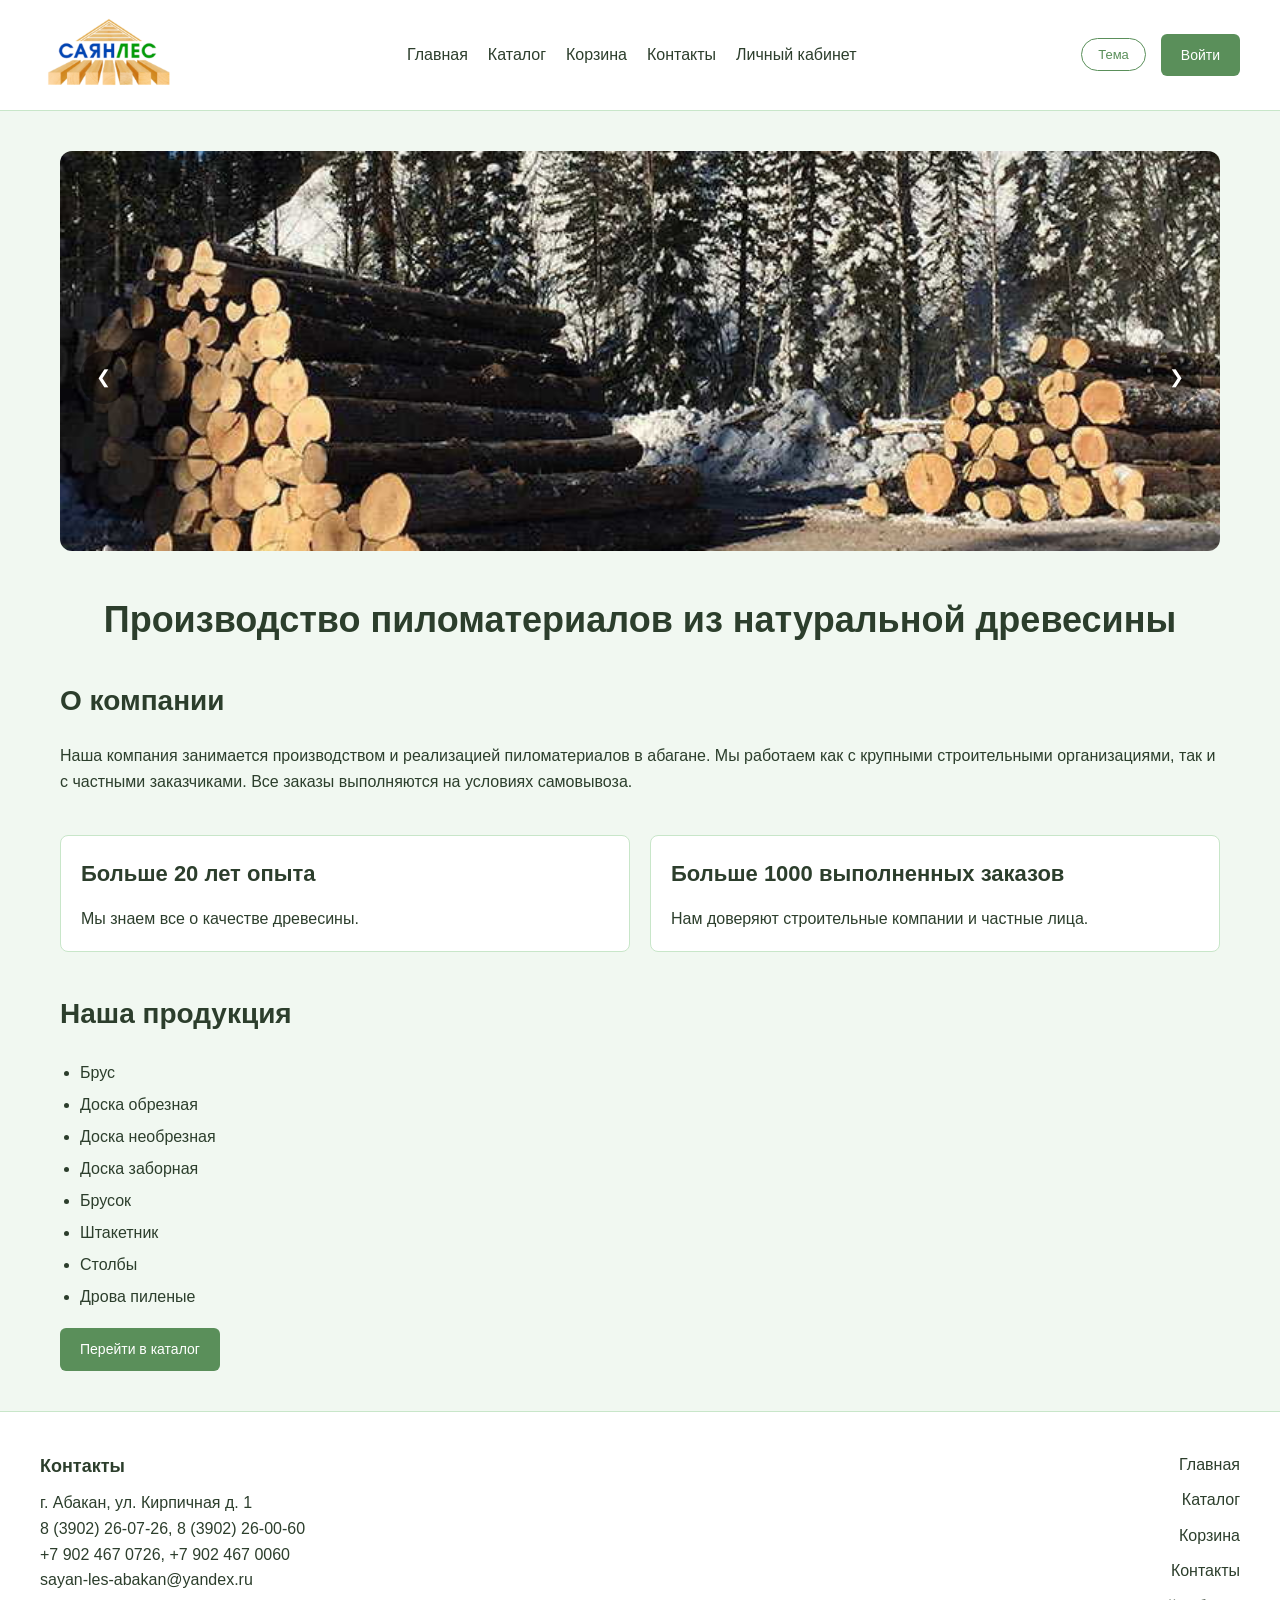
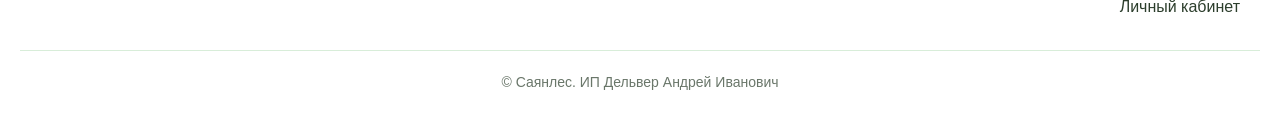
<file: index.html>
<!DOCTYPE html>
<html lang="ru">
<head>
  <meta charset="UTF-8">
  <meta name="viewport" content="width=device-width, initial-scale=1.0">
  <title>СаянЛес - Главная</title>
  <link rel="stylesheet" href="style.css">
</head>
<body>
  <header>
    <div class="header-inner">
      <a href="index.html" class="logo"><img src="images/logo.png" alt="СаянЛес"></a>
      <nav class="nav">
        <a href="index.html">Главная</a>
        <a href="catalog.html">Каталог</a>
        <a href="cart.html">Корзина</a>
        <a href="contacts.html">Контакты</a>
        <a href="profile.html">Личный кабинет</a>
      </nav>
      <div class="header-right">
        <button class="theme-toggle" id="theme-toggle">Тема</button>
        <a href="login.html" class="btn">Войти</a>
        <button class="burger" id="burger">
          <span></span><span></span><span></span>
        </button>
      </div>
    </div>
    <div class="mobile-menu" id="mobile-menu">
      <a href="index.html">Главная</a>
      <a href="catalog.html">Каталог</a>
      <a href="cart.html">Корзина</a>
      <a href="contacts.html">Контакты</a>
      <a href="profile.html">Личный кабинет</a>
      <button class="theme-toggle" id="theme-toggle-mobile">Сменить тему</button>
      <a href="login.html" class="btn">Войти</a>
    </div>
  </header>

  <main>
    <div class="slider">
      <input type="radio" name="slider" id="s1" class="slider-input" checked>
      <input type="radio" name="slider" id="s2" class="slider-input">
      <input type="radio" name="slider" id="s3" class="slider-input">
      
      <div class="slides">
        <div class="slide"><img src="images/3.png" alt="Слайд 1"></div>
        <div class="slide"><img src="images/2.png" alt="Слайд 2"></div>
        <div class="slide"><img src="images/4.png" alt="Слайд 3"></div>
      </div>
      
      <label for="s3" class="slider-label prev label-prev-1">❮</label>
      <label for="s2" class="slider-label next label-next-1">❯</label>
      
      <label for="s1" class="slider-label prev label-prev-2">❮</label>
      <label for="s3" class="slider-label next label-next-2">❯</label>
      
      <label for="s2" class="slider-label prev label-prev-3">❮</label>
      <label for="s1" class="slider-label next label-next-3">❯</label>
      
      <div class="slider-dots">
        <label for="s1" class="dot dot-1"></label>
        <label for="s2" class="dot dot-2"></label>
        <label for="s3" class="dot dot-3"></label>
      </div>
    </div>

    <section class="section-mb">
      <h1>Производство пиломатериалов из натуральной древесины</h1>
      <h2>О компании</h2>
      <p class="mt-15">Наша компания занимается производством и реализацией пиломатериалов в абагане. Мы работаем как с крупными строительными организациями, так и с частными заказчиками. Все заказы выполняются на условиях самовывоза.</p>
    </section>

    <section class="section-mb flex-wrap-gap">
      <div class="advantage-card">
        <h3>Больше 20 лет опыта</h3>
        <p>Мы знаем все о качестве древесины.</p>
      </div>
      <div class="advantage-card">
        <h3>Больше 1000 выполненных заказов</h3>
        <p>Нам доверяют строительные компании и частные лица.</p>
      </div>
    </section>

    <section>
      <h2>Наша продукция</h2>
      <ul class="product-list">
        <li>Брус</li>
        <li>Доска обрезная</li>
        <li>Доска необрезная</li>
        <li>Доска заборная</li>
        <li>Брусок</li>
        <li>Штакетник</li>
        <li>Столбы</li>
        <li>Дрова пиленые</li>
      </ul>
      <a href="catalog.html" class="btn">Перейти в каталог</a>
    </section>
  </main>

  <footer>
    <div class="footer-inner">
      <div>
        <h4>Контакты</h4>
        <p>г. Абакан, ул. Кирпичная д. 1</p>
        <p>8 (3902) 26-07-26, 8 (3902) 26-00-60</p>
        <p>+7 902 467 0726, +7 902 467 0060</p>
        <p>sayan-les-abakan@yandex.ru</p>
      </div>
      <div class="footer-nav">
        <a href="index.html">Главная</a>
        <a href="catalog.html">Каталог</a>
        <a href="cart.html">Корзина</a>
        <a href="contacts.html">Контакты</a>
        <a href="profile.html">Личный кабинет</a>
      </div>
    </div>
    <div class="copyright">© Саянлес. ИП Дельвер Андрей Иванович</div>
  </footer>
  <script src="script.js"></script>
</body>
</html>
</file>
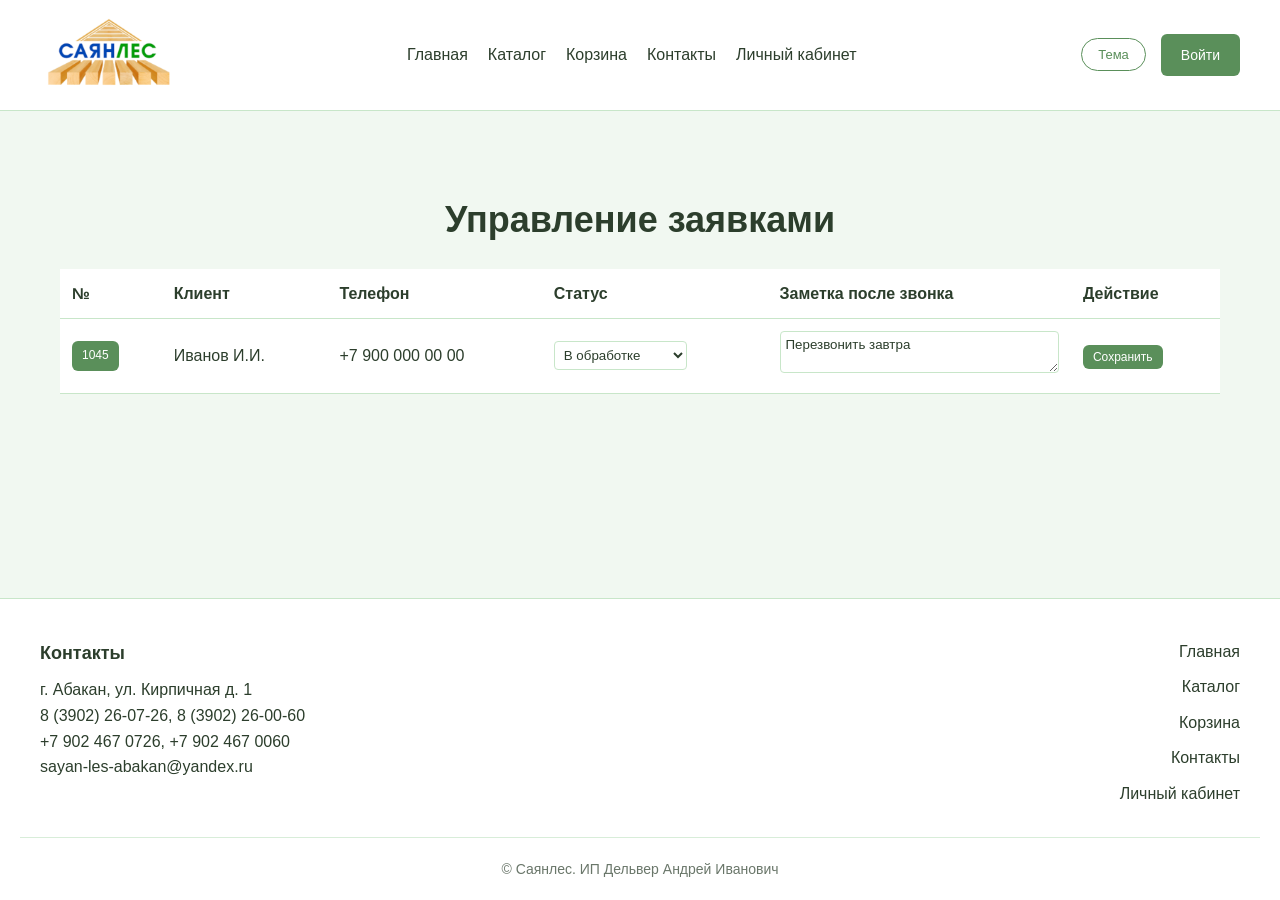
<file: admin.html>
<!DOCTYPE html>
<html lang="ru">
<head>
  <meta charset="UTF-8">
  <meta name="viewport" content="width=device-width, initial-scale=1.0">
  <title>СаянЛес - Админ панель</title>
  <link rel="stylesheet" href="style.css">
</head>
<body>
  <header>
    <div class="header-inner">
      <a href="index.html" class="logo"><img src="images/logo.png" alt="СаянЛес"></a>
      <nav class="nav">
        <a href="index.html">Главная</a>
        <a href="catalog.html">Каталог</a>
        <a href="cart.html">Корзина</a>
        <a href="contacts.html">Контакты</a>
        <a href="profile.html">Личный кабинет</a>
      </nav>
      <div class="header-right">
        <button class="theme-toggle" id="theme-toggle">Тема</button>
        <a href="login.html" class="btn">Войти</a>
        <button class="burger" id="burger"><span></span><span></span><span></span></button>
      </div>
    </div>
    <div class="mobile-menu" id="mobile-menu">
      <a href="index.html">Главная</a>
      <a href="catalog.html">Каталог</a>
      <a href="cart.html">Корзина</a>
      <a href="contacts.html">Контакты</a>
      <a href="profile.html">Личный кабинет</a>
      <button class="theme-toggle" id="theme-toggle-mobile">Сменить тему</button>
      <a href="login.html" class="btn">Выйти</a>
    </div>
  </header>

  <main>
    <h1 class="mb-20">Управление заявками</h1>
    <div class="table-wrapper">
    <table>
      <thead>
        <tr>
          <th>№</th>
          <th>Клиент</th>
          <th>Телефон</th>
          <th>Статус</th>
          <th>Заметка после звонка</th>
          <th>Действие</th>
        </tr>
      </thead>
      <tbody>
        <tr>
          <td><a href="tovar.html" class="btn btn-small">1045</a></td>
          <td>Иванов И.И.</td>
          <td>+7 900 000 00 00</td>
          <td>
            <select class="select-status">
              <option>В обработке</option>
              <option>Готово к выдаче</option>
              <option>Выдано</option>
            </select>
          </td>
          <td><textarea rows="2" class="textarea-note">Перезвонить завтра</textarea></td>
          <td><button class="btn btn-small">Сохранить</button></td>
        </tr>
      </tbody>
    </table>
    </div>
  </main>

  <footer>
    <div class="footer-inner">
      <div>
        <h4>Контакты</h4>
        <p>г. Абакан, ул. Кирпичная д. 1</p>
        <p>8 (3902) 26-07-26, 8 (3902) 26-00-60</p>
        <p>+7 902 467 0726, +7 902 467 0060</p>
        <p>sayan-les-abakan@yandex.ru</p>
      </div>
      <div class="footer-nav">
        <a href="index.html">Главная</a>
        <a href="catalog.html">Каталог</a>
        <a href="cart.html">Корзина</a>
        <a href="contacts.html">Контакты</a>
        <a href="profile.html">Личный кабинет</a>
      </div>
    </div>
    <div class="copyright">© Саянлес. ИП Дельвер Андрей Иванович</div>
  </footer>
  <script src="script.js"></script>
</body>
</html>
</file>
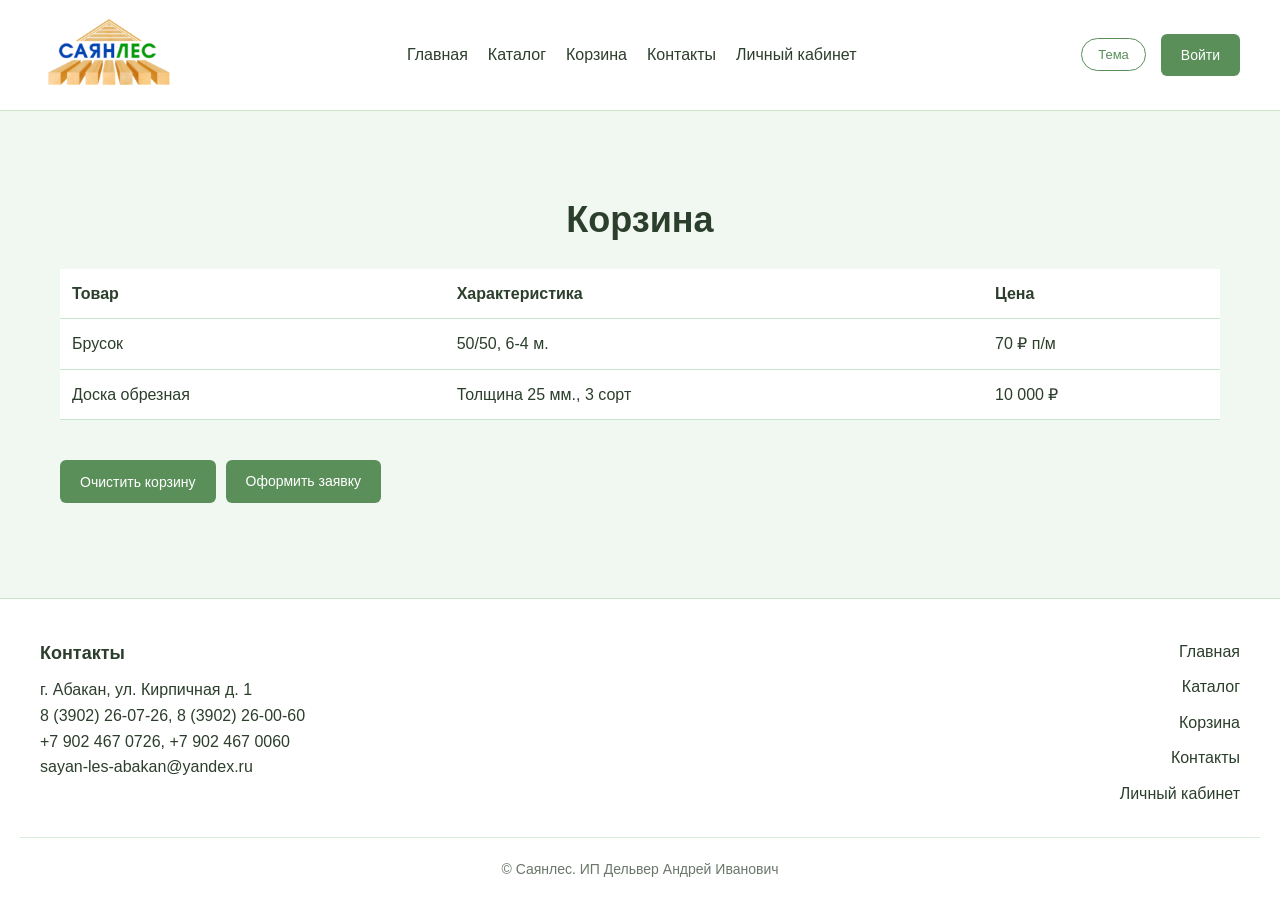
<file: cart.html>
<!DOCTYPE html>
<html lang="ru">
<head>
  <meta charset="UTF-8">
  <meta name="viewport" content="width=device-width, initial-scale=1.0">
  <title>СаянЛес - Корзина</title>
  <link rel="stylesheet" href="style.css">
</head>
<body>
  <header>
    <div class="header-inner">
      <a href="index.html" class="logo"><img src="images/logo.png" alt="СаянЛес"></a>
      <nav class="nav">
        <a href="index.html">Главная</a>
        <a href="catalog.html">Каталог</a>
        <a href="cart.html">Корзина</a>
        <a href="contacts.html">Контакты</a>
        <a href="profile.html">Личный кабинет</a>
      </nav>
      <div class="header-right">
        <button class="theme-toggle" id="theme-toggle">Тема</button>
        <a href="login.html" class="btn">Войти</a>
        <button class="burger" id="burger"><span></span><span></span><span></span></button>
      </div>
    </div>
    <div class="mobile-menu" id="mobile-menu">
      <a href="index.html">Главная</a>
      <a href="catalog.html">Каталог</a>
      <a href="cart.html">Корзина</a>
      <a href="contacts.html">Контакты</a>
      <a href="profile.html">Личный кабинет</a>
      <button class="theme-toggle" id="theme-toggle-mobile">Сменить тему</button>
      <a href="login.html" class="btn">Войти</a>
    </div>
  </header>

  <main>
    <h1 class="mb-20">Корзина</h1>
    <div class="table-wrapper">
    <table>
      <thead>
        <tr>
          <th>Товар</th>
          <th>Характеристика</th>
          <th>Цена</th>
        </tr>
      </thead>
      <tbody>
        <tr>
          <td>Брусок</td>
          <td>50/50, 6-4 м.</td>
          <td>70 ₽ п/м</td>
        </tr>
        <tr>
          <td>Доска обрезная</td>
          <td>Толщина 25 мм., 3 сорт</td>
          <td>10 000 ₽</td>
        </tr>
      </tbody>
    </table>
    </div>
    <div class="cart-total">
      <div class="flex-gap-10">
        <button class="btn btn-outline">Очистить корзину</button>
        <a href="order.html" class="btn">Оформить заявку</a>
      </div>
    </div>
  </main>

  <footer>
    <div class="footer-inner">
      <div>
        <h4>Контакты</h4>
        <p>г. Абакан, ул. Кирпичная д. 1</p>
        <p>8 (3902) 26-07-26, 8 (3902) 26-00-60</p>
        <p>+7 902 467 0726, +7 902 467 0060</p>
        <p>sayan-les-abakan@yandex.ru</p>
      </div>
      <div class="footer-nav">
        <a href="index.html">Главная</a>
        <a href="catalog.html">Каталог</a>
        <a href="cart.html">Корзина</a>
        <a href="contacts.html">Контакты</a>
        <a href="profile.html">Личный кабинет</a>
      </div>
    </div>
    <div class="copyright">© Саянлес. ИП Дельвер Андрей Иванович</div>
  </footer>
  <script src="script.js"></script>
</body>
</html>
</file>
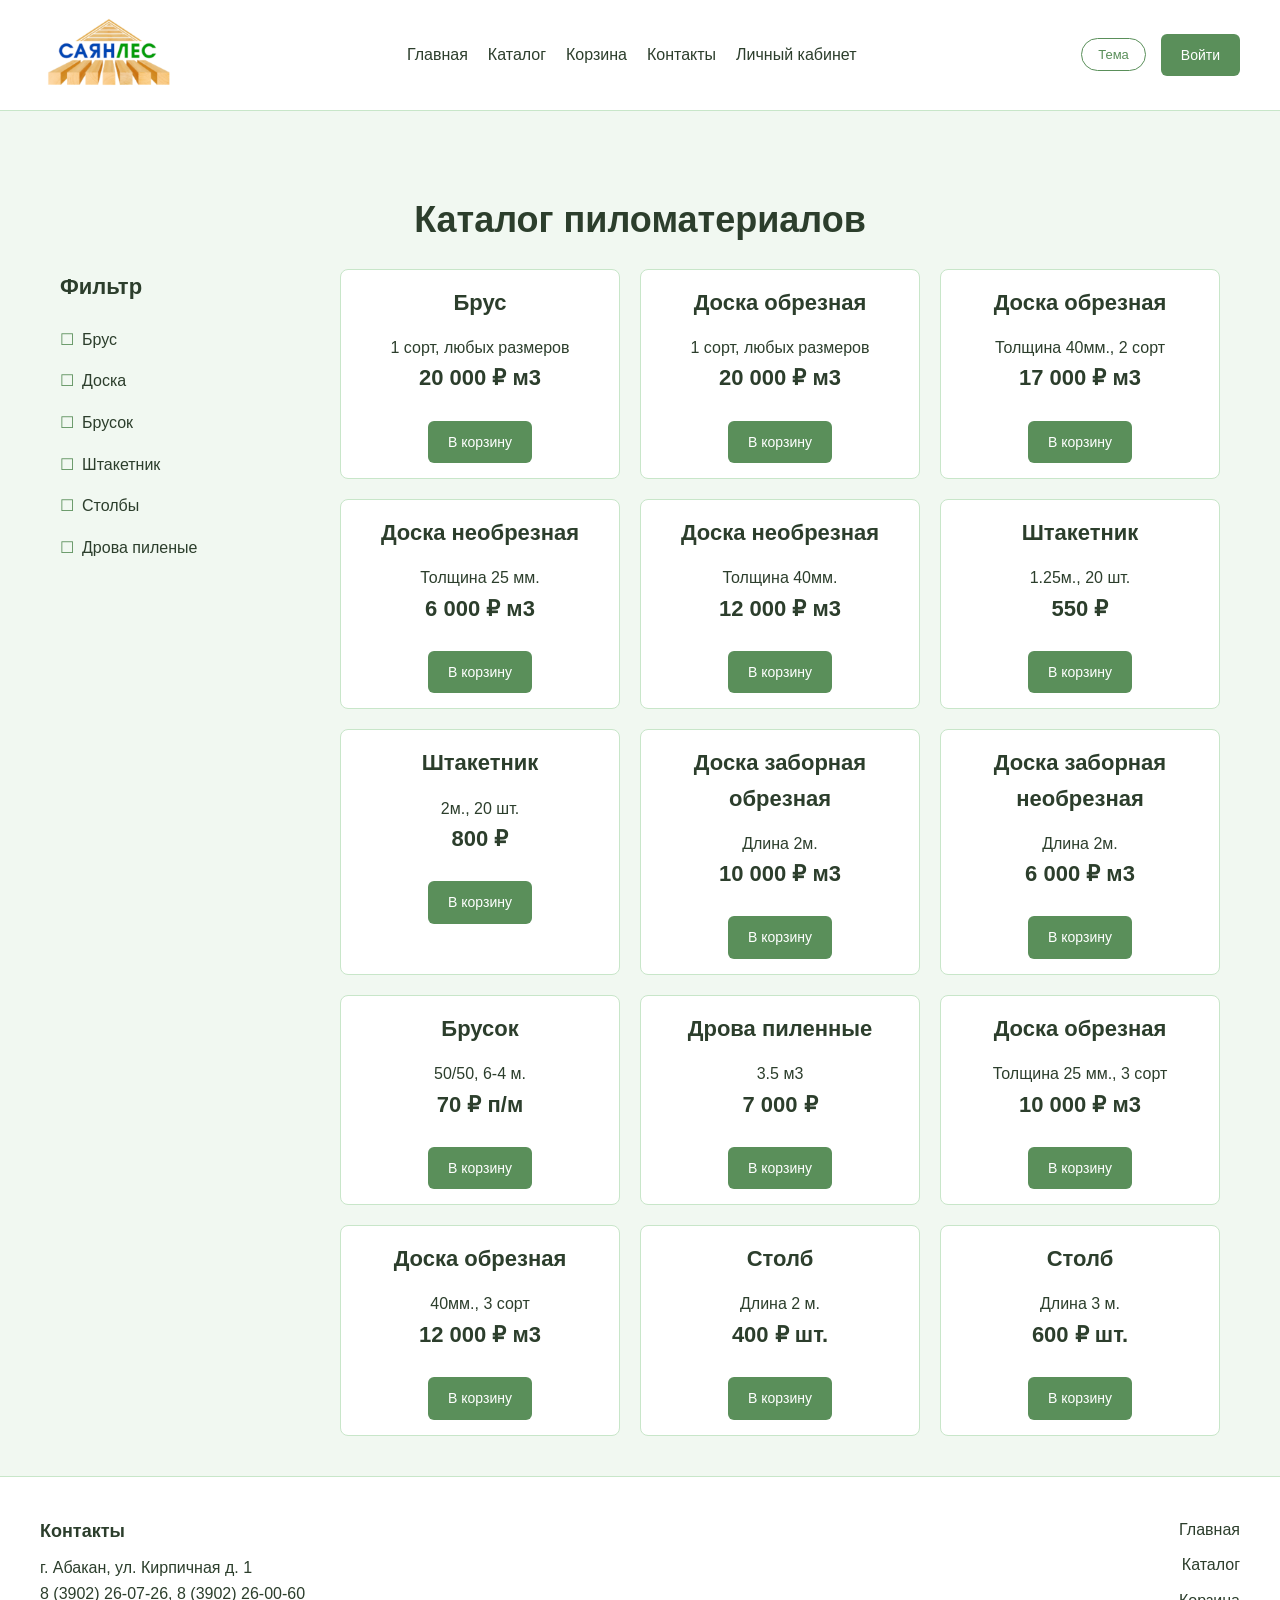
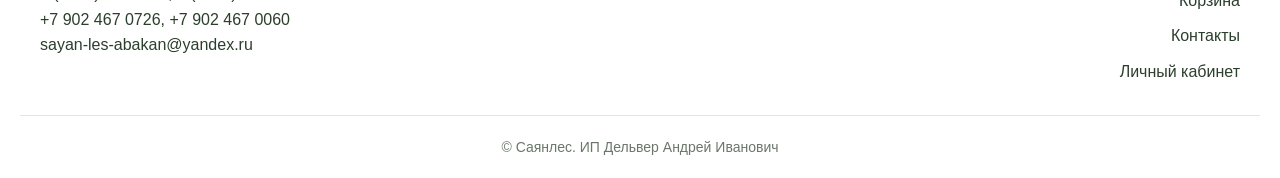
<file: catalog.html>
<!DOCTYPE html>
<html lang="ru">
<head>
  <meta charset="UTF-8">
  <meta name="viewport" content="width=device-width, initial-scale=1.0">
  <title>СаянЛес - Каталог</title>
  <link rel="stylesheet" href="style.css">
</head>
<body>
  <header>
    <div class="header-inner">
      <a href="index.html" class="logo"><img src="images/logo.png" alt="СаянЛес"></a>
      <nav class="nav">
        <a href="index.html">Главная</a>
        <a href="catalog.html">Каталог</a>
        <a href="cart.html">Корзина</a>
        <a href="contacts.html">Контакты</a>
        <a href="profile.html">Личный кабинет</a>
      </nav>
      <div class="header-right">
        <button class="theme-toggle" id="theme-toggle">Тема</button>
        <a href="login.html" class="btn">Войти</a>
        <button class="burger" id="burger"><span></span><span></span><span></span></button>
      </div>
    </div>
    <div class="mobile-menu" id="mobile-menu">
      <a href="index.html">Главная</a>
      <a href="catalog.html">Каталог</a>
      <a href="cart.html">Корзина</a>
      <a href="contacts.html">Контакты</a>
      <a href="profile.html">Личный кабинет</a>
      <button class="theme-toggle" id="theme-toggle-mobile">Сменить тему</button>
      <a href="login.html" class="btn">Войти</a>
    </div>
  </header>

  <main>
    <h1 class="mb-20">Каталог пиломатериалов</h1>
    <div class="catalog-layout catalog-wrapper">
      <aside class="filters">
        <h3 class="mb-15">Фильтр</h3>
        <input type="checkbox" id="f-brus" class="filter-cb">
        <label for="f-brus" class="filter-label">Брус</label>
        
        <input type="checkbox" id="f-doska" class="filter-cb">
        <label for="f-doska" class="filter-label">Доска</label>

        <input type="checkbox" id="f-brusok" class="filter-cb">
        <label for="f-brusok" class="filter-label">Брусок</label>
        
        <input type="checkbox" id="f-shtaketnik" class="filter-cb">
        <label for="f-shtaketnik" class="filter-label">Штакетник</label>
        
        <input type="checkbox" id="f-stolby" class="filter-cb">
        <label for="f-stolby" class="filter-label">Столбы</label>
        
        <input type="checkbox" id="f-drova" class="filter-cb">
        <label for="f-drova" class="filter-label">Дрова пиленые</label>
      </aside>

      <div class="catalog-grid">
        <div class="item" data-cat="brus">
          <h3>Брус</h3>
          <p>1 сорт, любых размеров</p>
          <h3>20 000 ₽ м3</h3>
          <a href="cart.html" class="btn mt-10">В корзину</a>
        </div>
        <div class="item" data-cat="doska">
          <h3>Доска обрезная</h3>
          <p>1 сорт, любых размеров</p>
          <h3>20 000 ₽ м3</h3>
          <a href="" class="btn mt-10">В корзину</a>
        </div>
        <div class="item" data-cat="doska">
          <h3>Доска обрезная</h3>
          <p>Толщина 40мм., 2 сорт</p>
          <h3>17 000 ₽ м3</h3>
          <a href="" class="btn mt-10">В корзину</a>
        </div>
        <div class="item" data-cat="doska">
          <h3>Доска необрезная</h3>
          <p>Толщина 25 мм.</p>
          <h3>6 000 ₽ м3</h3>
          <a href="" class="btn mt-10">В корзину</a>
        </div>
        <div class="item" data-cat="doska">
          <h3>Доска необрезная</h3>
          <p>Толщина 40мм.</p>
          <h3>12 000 ₽ м3</h3>
          <a href="" class="btn mt-10">В корзину</a>
        </div>
        <div class="item" data-cat="shtaketnik">
          <h3>Штакетник</h3>
          <p>1.25м., 20 шт.</p>
          <h3>550 ₽</h3>
          <a href="" class="btn mt-10">В корзину</a>
        </div>
        <div class="item" data-cat="shtaketnik">
          <h3>Штакетник</h3>
          <p>2м., 20 шт.</p>
          <h3>800 ₽</h3>
          <a href="" class="btn mt-10">В корзину</a>
        </div>
        <div class="item" data-cat="doska">
          <h3>Доска заборная обрезная</h3>
          <p>Длина 2м.</p>
          <h3>10 000 ₽ м3</h3>
          <a href="" class="btn mt-10">В корзину</a>
        </div>
        <div class="item" data-cat="doska">
          <h3>Доска заборная необрезная</h3>
          <p>Длина 2м.</p>
          <h3>6 000 ₽ м3</h3>
          <a href="" class="btn mt-10">В корзину</a>
        </div>
        <div class="item" data-cat="brusok">
          <h3>Брусок</h3>
          <p>50/50, 6-4 м.</p>
          <h3>70 ₽ п/м</h3>
          <a href="" class="btn mt-10">В корзину</a>
        </div>
        <div class="item" data-cat="drova">
          <h3>Дрова пиленные</h3>
          <p>3.5 м3</p>
          <h3>7 000 ₽</h3>
          <a href="" class="btn mt-10">В корзину</a>
        </div>
        <div class="item" data-cat="doska">
          <h3>Доска обрезная</h3>
          <p>Толщина 25 мм., 3 сорт</p>
          <h3>10 000 ₽ м3</h3>
          <a href="" class="btn mt-10">В корзину</a>
        </div>
        <div class="item" data-cat="doska">
          <h3>Доска  обрезная</h3>
          <p>40мм., 3 сорт</p>
          <h3>12 000 ₽ м3</h3>
          <a href="" class="btn mt-10">В корзину</a>
        </div>
        <div class="item" data-cat="stolby">
          <h3>Столб</h3>
          <p>Длина 2 м.</p>
          <h3>400 ₽ шт.</h3>
          <a href="" class="btn mt-10">В корзину</a>
        </div>
        <div class="item" data-cat="stolby">
          <h3>Столб</h3>
          <p>Длина 3 м.</p>
          <h3>600 ₽ шт.</h3>
          <a href="" class="btn mt-10">В корзину</a>
        </div>
        
      </div>
    </div>
  </main>

  <footer>
    <div class="footer-inner">
      <div>
        <h4>Контакты</h4>
        <p>г. Абакан, ул. Кирпичная д. 1</p>
        <p>8 (3902) 26-07-26, 8 (3902) 26-00-60</p>
        <p>+7 902 467 0726, +7 902 467 0060</p>
        <p>sayan-les-abakan@yandex.ru</p>
      </div>
      <div class="footer-nav">
        <a href="index.html">Главная</a>
        <a href="catalog.html">Каталог</a>
        <a href="cart.html">Корзина</a>
        <a href="contacts.html">Контакты</a>
        <a href="profile.html">Личный кабинет</a>
      </div>
    </div>
    <div class="copyright">© Саянлес. ИП Дельвер Андрей Иванович</div>
  </footer>
  <script src="script.js"></script>
</body>
</html>
</file>
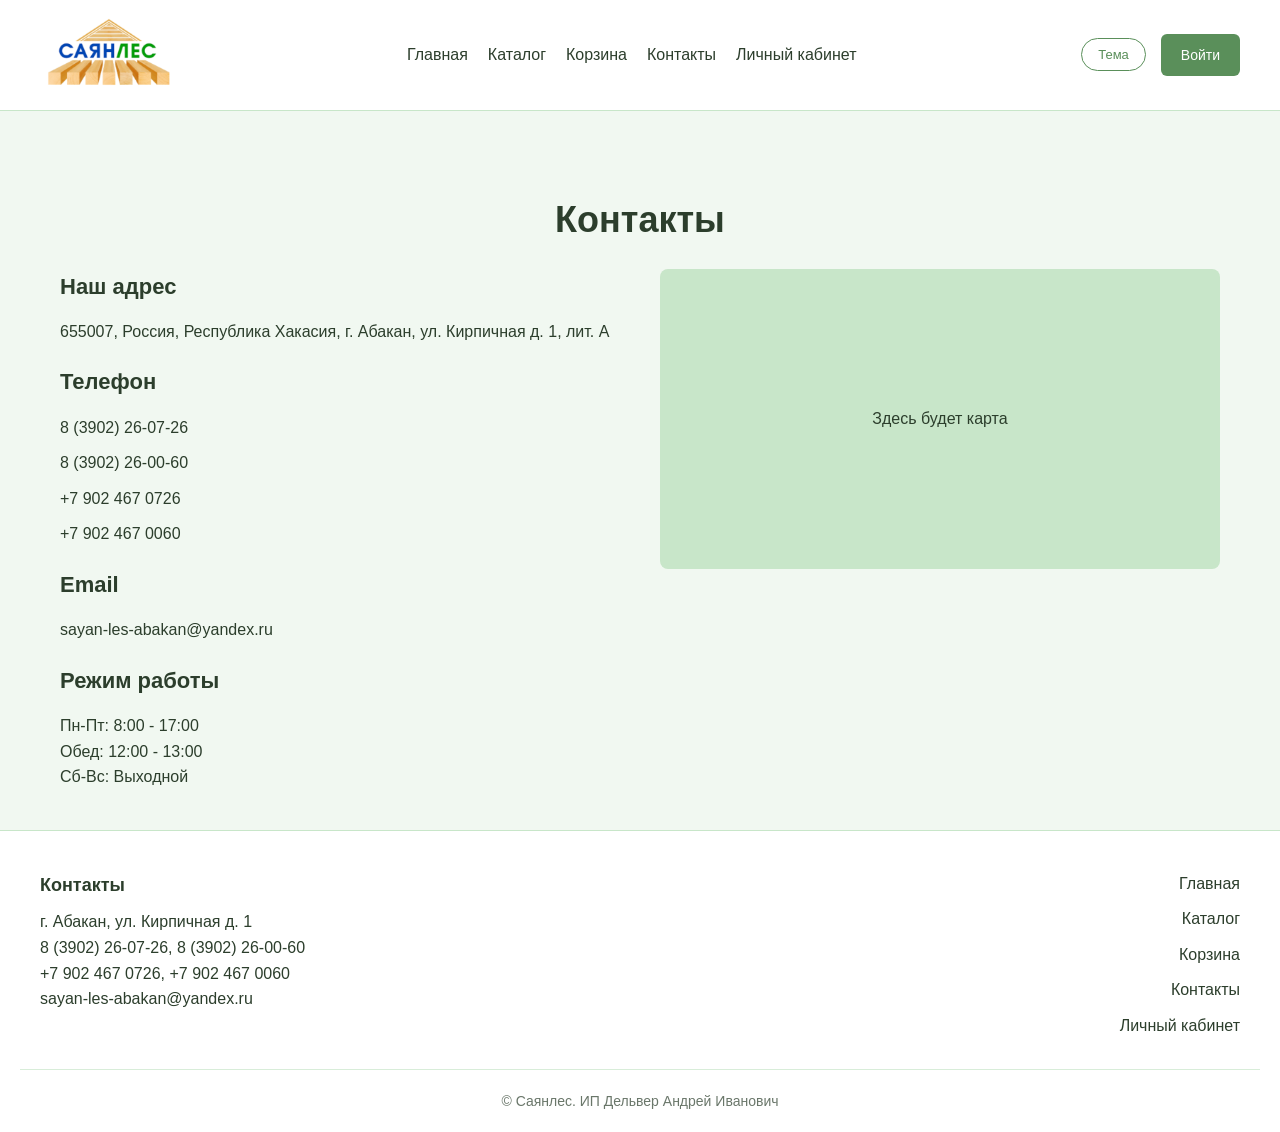
<file: contacts.html>
<!DOCTYPE html>
<html lang="ru">
<head>
  <meta charset="UTF-8">
  <meta name="viewport" content="width=device-width, initial-scale=1.0">
  <title>СаянЛес - Контакты</title>
  <link rel="stylesheet" href="style.css">
</head>
<body>
  <header>
    <div class="header-inner">
      <a href="index.html" class="logo"><img src="images/logo.png" alt="СаянЛес"></a>
      <nav class="nav">
        <a href="index.html">Главная</a>
        <a href="catalog.html">Каталог</a>
        <a href="cart.html">Корзина</a>
        <a href="contacts.html">Контакты</a>
        <a href="profile.html">Личный кабинет</a>
      </nav>
      <div class="header-right">
        <button class="theme-toggle" id="theme-toggle">Тема</button>
        <a href="login.html" class="btn">Войти</a>
        <button class="burger" id="burger"><span></span><span></span><span></span></button>
      </div>
    </div>
    <div class="mobile-menu" id="mobile-menu">
      <a href="index.html">Главная</a>
      <a href="catalog.html">Каталог</a>
      <a href="cart.html">Корзина</a>
      <a href="contacts.html">Контакты</a>
      <a href="profile.html">Личный кабинет</a>
      <button class="theme-toggle" id="theme-toggle-mobile">Сменить тему</button>
      <a href="login.html" class="btn">Войти</a>
    </div>
  </header>

  <main>
    <h1 class="mb-20">Контакты</h1>
    <div class="contacts-grid">
      <div class="contact-col">
        <h3 class="mb-15">Наш адрес</h3>
        <p class="mb-10">655007, Россия, Республика Хакасия, г. Абакан, ул. Кирпичная д. 1, лит. А</p>
        <h3 class="mb-15 mt-20">Телефон</h3>
        <p class="mb-10">8 (3902) 26-07-26</p>
        <p class="mb-10">8 (3902) 26-00-60</p>
        <p class="mb-10">+7 902 467 0726</p>
        <p class="mb-10">+7 902 467 0060</p>
        <h3 class="mb-15 mt-20">Email</h3>
        <p class="mb-10">sayan-les-abakan@yandex.ru</p>
        <h3 class="mb-15 mt-20">Режим работы</h3>
        <p>Пн-Пт: 8:00 - 17:00</p>
        <p>Обед: 12:00 - 13:00</p>
        <p>Сб-Вс: Выходной</p>
      </div>
      <div class="map-placeholder">
        <p>Здесь будет карта</p>
      </div>
    </div>
  </main>

  <footer>
    <div class="footer-inner">
      <div>
        <h4>Контакты</h4>
        <p>г. Абакан, ул. Кирпичная д. 1</p>
        <p>8 (3902) 26-07-26, 8 (3902) 26-00-60</p>
        <p>+7 902 467 0726, +7 902 467 0060</p>
        <p>sayan-les-abakan@yandex.ru</p>
      </div>
      <div class="footer-nav">
        <a href="index.html">Главная</a>
        <a href="catalog.html">Каталог</a>
        <a href="cart.html">Корзина</a>
        <a href="contacts.html">Контакты</a>
        <a href="profile.html">Личный кабинет</a>
      </div>
    </div>
    <div class="copyright">© Саянлес. ИП Дельвер Андрей Иванович</div>
  </footer>
  <script src="script.js"></script>
</body>
</html>
</file>
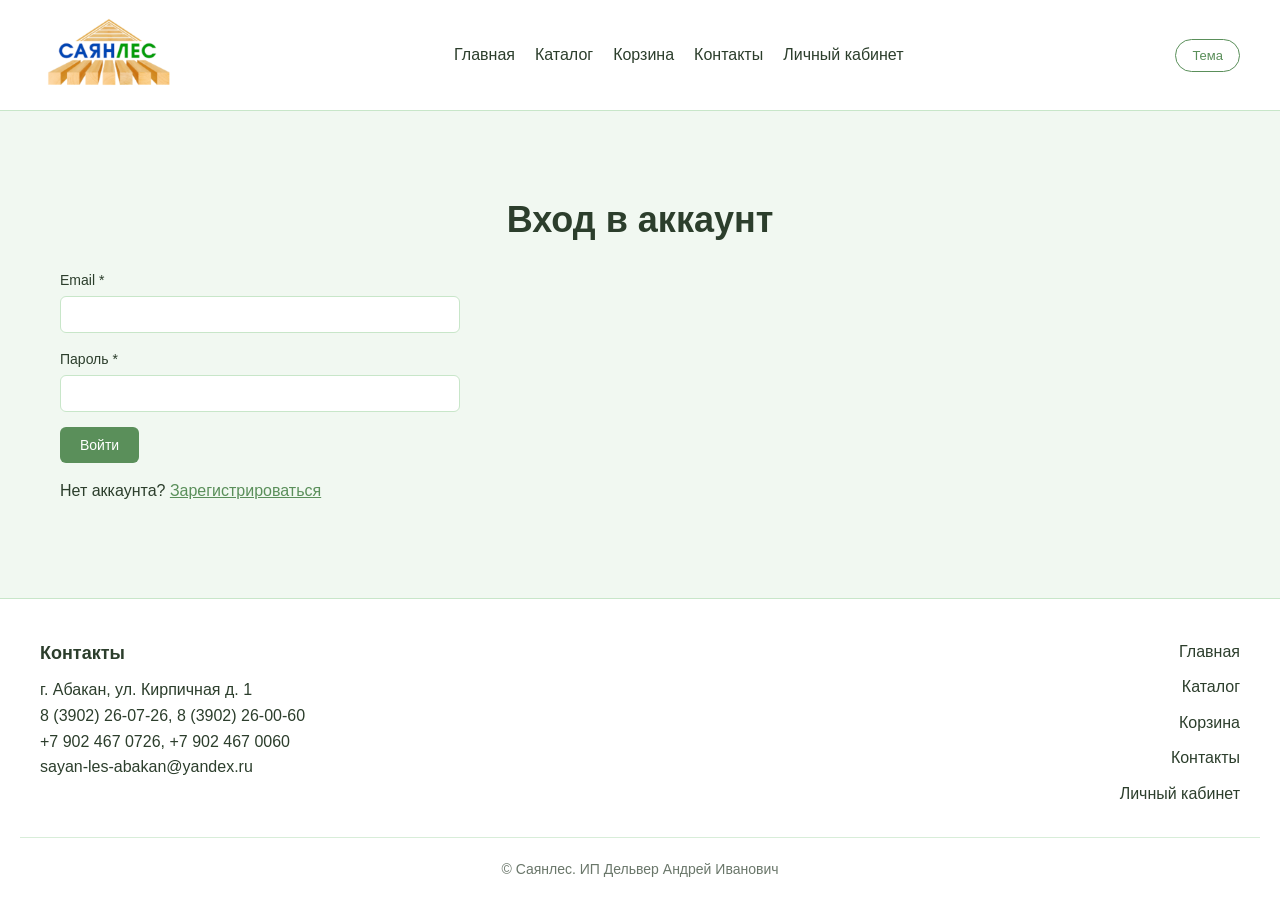
<file: login.html>
<!DOCTYPE html>
<html lang="ru">
<head>
  <meta charset="UTF-8">
  <meta name="viewport" content="width=device-width, initial-scale=1.0">
  <title>СаянЛес - Вход</title>
  <link rel="stylesheet" href="style.css">
</head>
<body>
  <header>
    <div class="header-inner">
      <a href="index.html" class="logo"><img src="images/logo.png" alt="СаянЛес"></a>
      <nav class="nav">
        <a href="index.html">Главная</a>
        <a href="catalog.html">Каталог</a>
        <a href="cart.html">Корзина</a>
        <a href="contacts.html">Контакты</a>
        <a href="profile.html">Личный кабинет</a>
      </nav>
      <div class="header-right">
        <button class="theme-toggle" id="theme-toggle">Тема</button>
        <button class="burger" id="burger"><span></span><span></span><span></span></button>
      </div>
    </div>
    <div class="mobile-menu" id="mobile-menu">
      <a href="index.html">Главная</a>
      <a href="catalog.html">Каталог</a>
      <a href="cart.html">Корзина</a>
      <a href="contacts.html">Контакты</a>
      <a href="profile.html">Личный кабинет</a>
      <button class="theme-toggle" id="theme-toggle-mobile">Сменить тему</button>
    </div>
  </header>

  <main>
    <h1 class="mb-20">Вход в аккаунт</h1>
    <form id="login-form" class="form-small">
      <div class="form-group">
        <label>Email *</label>
        <input type="email" required>
        <span class="error-msg">введите корректный email</span>
      </div>
      <div class="form-group">
        <label>Пароль *</label>
        <input type="password" required>
        <span class="error-msg">введите пароль</span>
      </div>
      <button type="submit" class="btn">Войти</button>
      <p class="mt-15">Нет аккаунта? <a href="register.html" class="link-primary">Зарегистрироваться</a></p>
    </form>
  </main>

  <footer>
    <div class="footer-inner">
      <div>
        <h4>Контакты</h4>
        <p>г. Абакан, ул. Кирпичная д. 1</p>
        <p>8 (3902) 26-07-26, 8 (3902) 26-00-60</p>
        <p>+7 902 467 0726, +7 902 467 0060</p>
        <p>sayan-les-abakan@yandex.ru</p>
      </div>
      <div class="footer-nav">
        <a href="index.html">Главная</a>
        <a href="catalog.html">Каталог</a>
        <a href="cart.html">Корзина</a>
        <a href="contacts.html">Контакты</a>
        <a href="profile.html">Личный кабинет</a>
      </div>
    </div>
    <div class="copyright">© Саянлес. ИП Дельвер Андрей Иванович</div>
  </footer>
  <script src="script.js"></script>
</body>
</html>
</file>
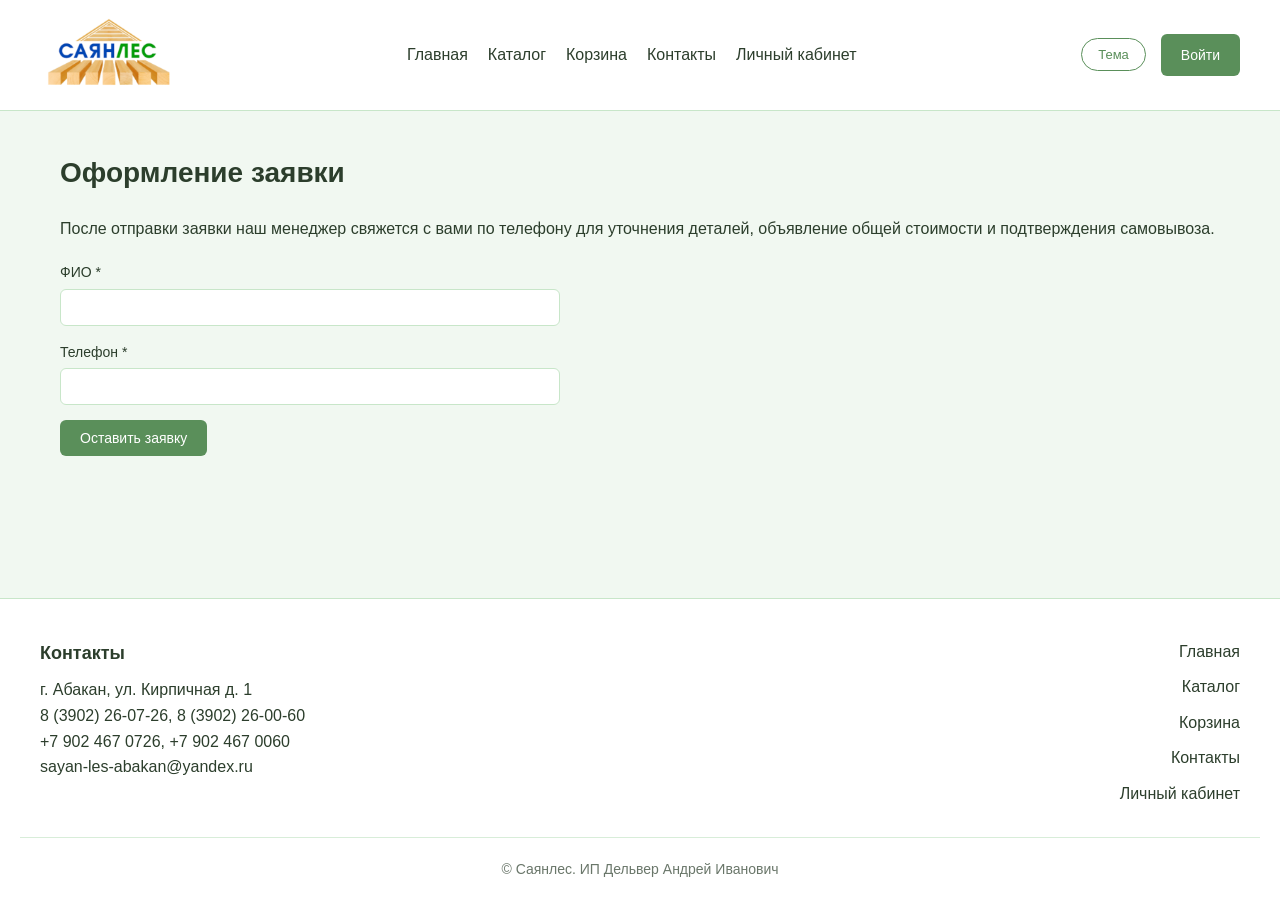
<file: order.html>
<!DOCTYPE html>
<html lang="ru">
<head>
  <meta charset="UTF-8">
  <meta name="viewport" content="width=device-width, initial-scale=1.0">
  <title>СаянЛес - Оформление</title>
  <link rel="stylesheet" href="style.css">
</head>
<body>
  <header>
    <div class="header-inner">
      <a href="index.html" class="logo"><img src="images/logo.png" alt="СаянЛес"></a>
      <nav class="nav">
        <a href="index.html">Главная</a>
        <a href="catalog.html">Каталог</a>
        <a href="cart.html">Корзина</a>
        <a href="contacts.html">Контакты</a>
        <a href="profile.html">Личный кабинет</a>
      </nav>
      <div class="header-right">
        <button class="theme-toggle" id="theme-toggle">Тема</button>
        <a href="login.html" class="btn">Войти</a>
        <button class="burger" id="burger"><span></span><span></span><span></span></button>
      </div>
    </div>
    <div class="mobile-menu" id="mobile-menu">
      <a href="index.html">Главная</a>
      <a href="catalog.html">Каталог</a>
      <a href="cart.html">Корзина</a>
      <a href="contacts.html">Контакты</a>
      <a href="profile.html">Личный кабинет</a>
      <button class="theme-toggle" id="theme-toggle-mobile">Сменить тему</button>
      <a href="login.html" class="btn">Войти</a>
    </div>
  </header>

  <main>
    <h2 class="mb-20">Оформление заявки</h2>
    <p class="mb-20">После отправки заявки наш менеджер свяжется с вами по телефону для уточнения деталей, объявление общей стоимости и подтверждения самовывоза.</p>
    
    <form id="checkout-form" class="form-container">
      <div class="form-group">
        <label>ФИО *</label>
        <input type="text" required>
        <span class="error-msg">введите имя</span>
      </div>
      <div class="form-group">
        <label>Телефон *</label>
        <input type="tel" required>
        <span class="error-msg">введите телефон</span>
      </div>
      <button type="submit" class="btn">Оставить заявку</button>
    </form>
  </main>

  <footer>
    <div class="footer-inner">
      <div>
        <h4>Контакты</h4>
        <p>г. Абакан, ул. Кирпичная д. 1</p>
        <p>8 (3902) 26-07-26, 8 (3902) 26-00-60</p>
        <p>+7 902 467 0726, +7 902 467 0060</p>
        <p>sayan-les-abakan@yandex.ru</p>
      </div>
      <div class="footer-nav">
        <a href="index.html">Главная</a>
        <a href="catalog.html">Каталог</a>
        <a href="cart.html">Корзина</a>
        <a href="contacts.html">Контакты</a>
        <a href="profile.html">Личный кабинет</a>
      </div>
    </div>
    <div class="copyright">© Саянлес. ИП Дельвер Андрей Иванович</div>
  </footer>
  <script src="script.js"></script>
</body>
</html>
</file>
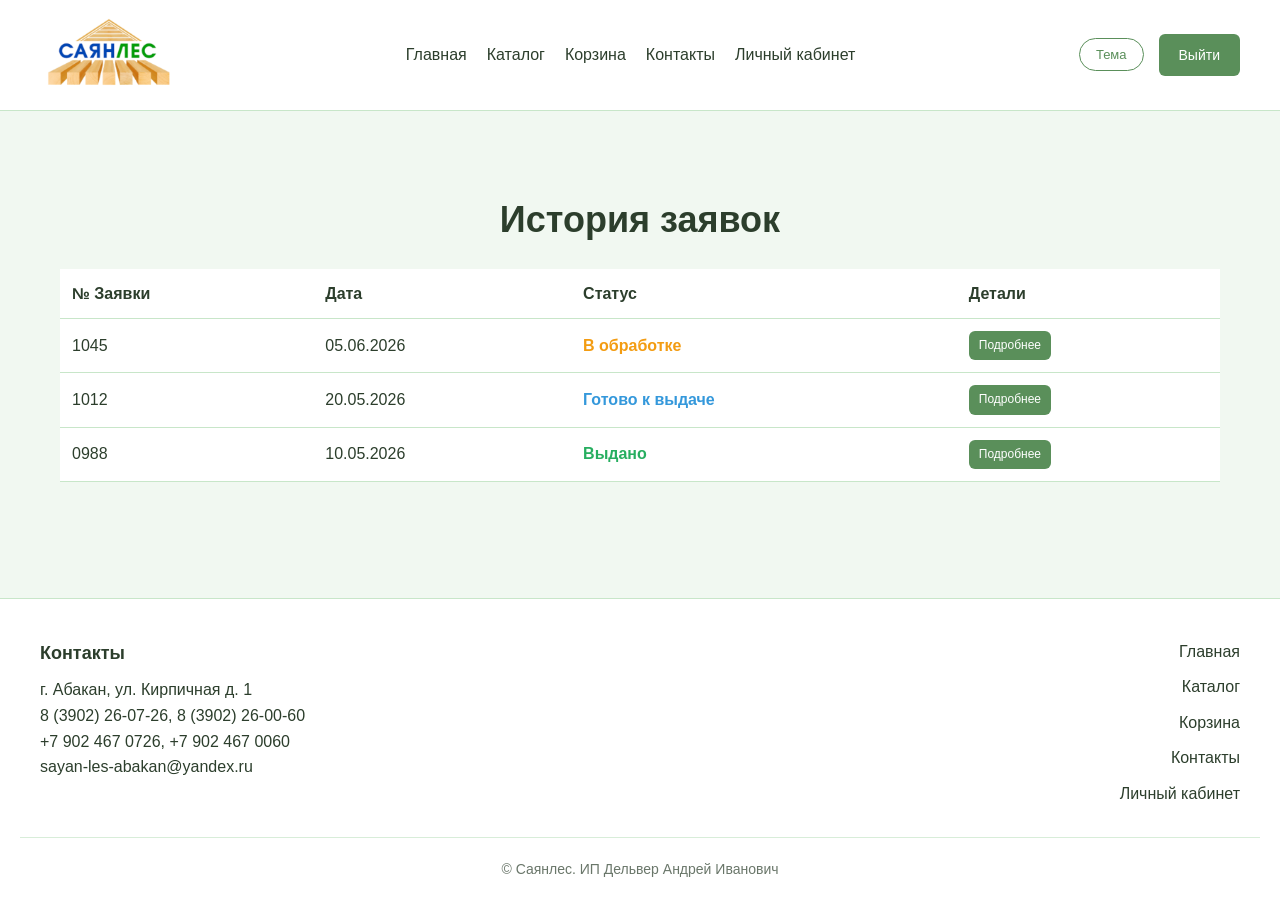
<file: profile.html>
<!DOCTYPE html>
<html lang="ru">
<head>
  <meta charset="UTF-8">
  <meta name="viewport" content="width=device-width, initial-scale=1.0">
  <title>СаянЛес - Личный кабинет</title>
  <link rel="stylesheet" href="style.css">
</head>
<body>
  <header>
    <div class="header-inner">
      <a href="index.html" class="logo"><img src="images/logo.png" alt="СаянЛес"></a>
      <nav class="nav">
        <a href="index.html">Главная</a>
        <a href="catalog.html">Каталог</a>
        <a href="cart.html">Корзина</a>
        <a href="contacts.html">Контакты</a>
        <a href="profile.html">Личный кабинет</a>
      </nav>
      <div class="header-right">
        <button class="theme-toggle" id="theme-toggle">Тема</button>
        <a href="login.html" class="btn">Выйти</a>
        <button class="burger" id="burger"><span></span><span></span><span></span></button>
      </div>
    </div>
    <div class="mobile-menu" id="mobile-menu">
      <a href="index.html">Главная</a>
      <a href="catalog.html">Каталог</a>
      <a href="cart.html">Корзина</a>
      <a href="contacts.html">Контакты</a>
      <a href="profile.html">Личный кабинет</a>
      <button class="theme-toggle" id="theme-toggle-mobile">Сменить тему</button>
      <a href="login.html" class="btn">Выйти</a>
    </div>
  </header>

  <main>
    <h1 class="mb-20">История заявок</h1>
    <div class="table-wrapper">
    <table>
      <thead>
        <tr>
          <th>№ Заявки</th>
          <th>Дата</th>
          <th>Статус</th>
          <th>Детали</th>
        </tr>
      </thead>
      <tbody>
        <tr>
          <td>1045</td>
          <td>05.06.2026</td>
          <td class="status-new">В обработке</td>
          <td><a href="tovar.html" class="btn btn-small">Подробнее</a></td>
        </tr>
        <tr>
          <td>1012</td>
          <td>20.05.2026</td>
          <td class="status-ready">Готово к выдаче</td>
          <td><a href="tovar.html" class="btn btn-small">Подробнее</a></td>
        </tr>
        <tr>
          <td>0988</td>
          <td>10.05.2026</td>
          <td class="status-done">Выдано</td>
          <td><a href="tovar.html" class="btn btn-small">Подробнее</a></td>
        </tr>
      </tbody>
    </table>
    </div>
  </main>

  <footer>
    <div class="footer-inner">
      <div>
        <h4>Контакты</h4>
        <p>г. Абакан, ул. Кирпичная д. 1</p>
        <p>8 (3902) 26-07-26, 8 (3902) 26-00-60</p>
        <p>+7 902 467 0726, +7 902 467 0060</p>
        <p>sayan-les-abakan@yandex.ru</p>
      </div>
      <div class="footer-nav">
        <a href="index.html">Главная</a>
        <a href="catalog.html">Каталог</a>
        <a href="cart.html">Корзина</a>
        <a href="contacts.html">Контакты</a>
        <a href="profile.html">Личный кабинет</a>
      </div>
    </div>
    <div class="copyright">© Саянлес. ИП Дельвер Андрей Иванович</div>
  </footer>
  <script src="script.js"></script>
</body>
</html>
</file>
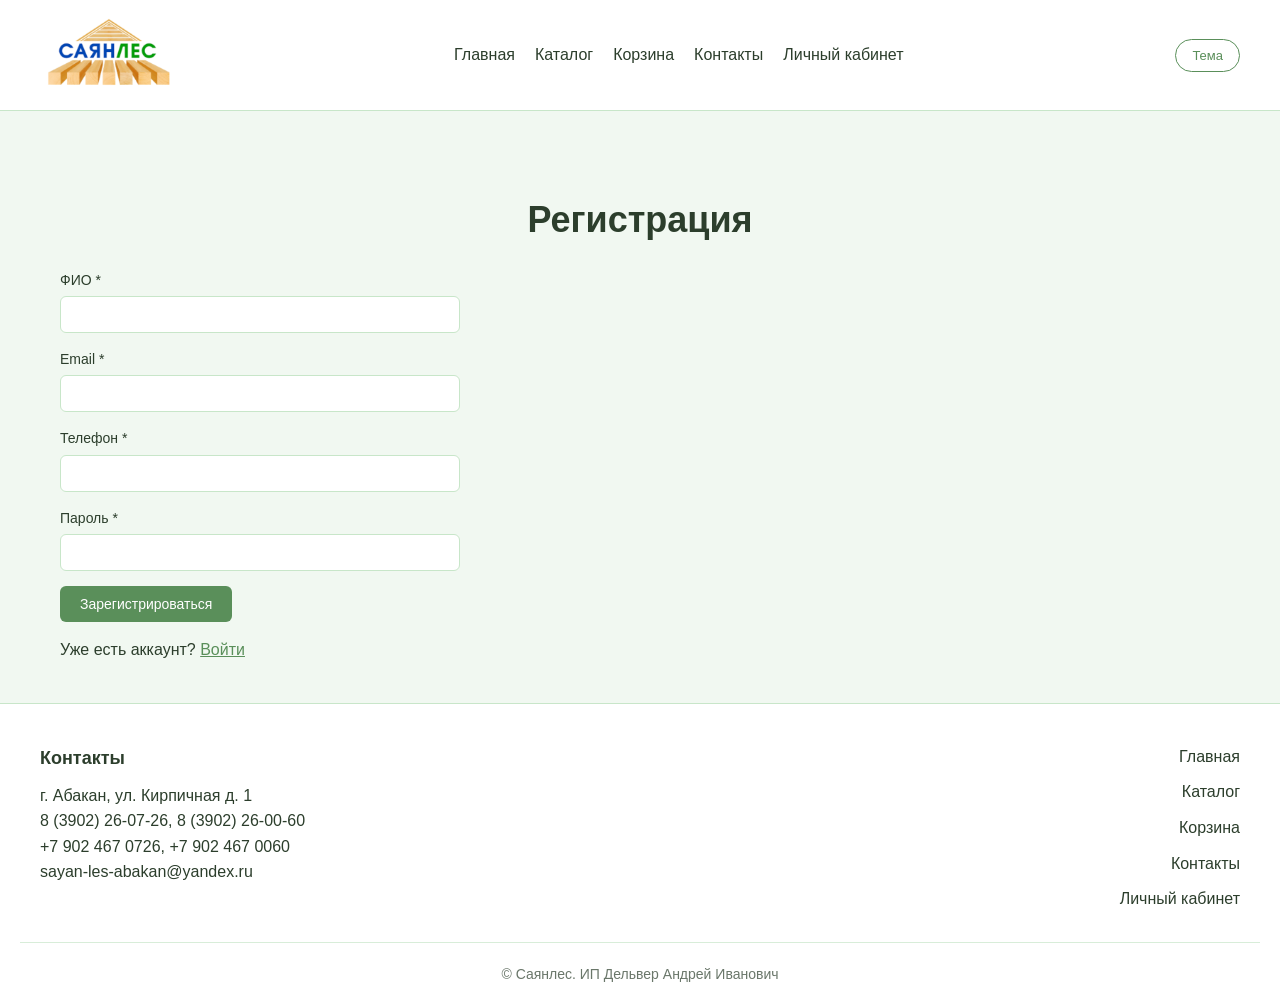
<file: register.html>
<!DOCTYPE html>
<html lang="ru">

<head>
  <meta charset="UTF-8">
  <meta name="viewport" content="width=device-width, initial-scale=1.0">
  <title>СаянЛес - Регистрация</title>
  <link rel="stylesheet" href="style.css">
</head>

<body>
  <header>
    <div class="header-inner">
      <a href="index.html" class="logo"><img src="images/logo.png" alt="СаянЛес"></a>
      <nav class="nav">
        <a href="index.html">Главная</a>
        <a href="catalog.html">Каталог</a>
        <a href="cart.html">Корзина</a>
        <a href="contacts.html">Контакты</a>
        <a href="profile.html">Личный кабинет</a>
      </nav>
      <div class="header-right">
        <button class="theme-toggle" id="theme-toggle">Тема</button>
        <button class="burger" id="burger"><span></span><span></span><span></span></button>
      </div>
    </div>
    <div class="mobile-menu" id="mobile-menu">
      <a href="index.html">Главная</a>
      <a href="catalog.html">Каталог</a>
      <a href="cart.html">Корзина</a>
      <a href="contacts.html">Контакты</a>
      <a href="profile.html">Личный кабинет</a>
      <button class="theme-toggle" id="theme-toggle-mobile">Сменить тему</button>
    </div>
  </header>

  <main>
    <h1 class="mb-20">Регистрация</h1>
    <form id="register-form" class="form-small">
      <div class="form-group">
        <label>ФИО *</label>
        <input type="text" required>
        <span class="error-msg">введите имя</span>
      </div>
      <div class="form-group">
        <label>Email *</label>
        <input type="email" required>
        <span class="error-msg">введите корректный email</span>
      </div>
      <div class="form-group">
        <label>Телефон *</label>
        <input type="tel" required>
        <span class="error-msg">введите телефон</span>
      </div>
      <div class="form-group">
        <label>Пароль *</label>
        <input type="password" required>
        <span class="error-msg">введите пароль</span>
      </div>
      <button type="submit" class="btn">Зарегистрироваться</button>
      <p class="mt-15">Уже есть аккаунт? <a href="login.html" class="link-primary">Войти</a></p>
    </form>
  </main>

  <footer>
    <div class="footer-inner">
      <div>
        <h4>Контакты</h4>
        <p>г. Абакан, ул. Кирпичная д. 1</p>
        <p>8 (3902) 26-07-26, 8 (3902) 26-00-60</p>
        <p>+7 902 467 0726, +7 902 467 0060</p>
        <p>sayan-les-abakan@yandex.ru</p>
      </div>
      <div class="footer-nav">
        <a href="index.html">Главная</a>
        <a href="catalog.html">Каталог</a>
        <a href="cart.html">Корзина</a>
        <a href="contacts.html">Контакты</a>
        <a href="profile.html">Личный кабинет</a>
      </div>
    </div>
    <div class="copyright">© Саянлес. ИП Дельвер Андрей Иванович</div>
  </footer>
  <script src="script.js"></script>
</body>

</html>
</file>
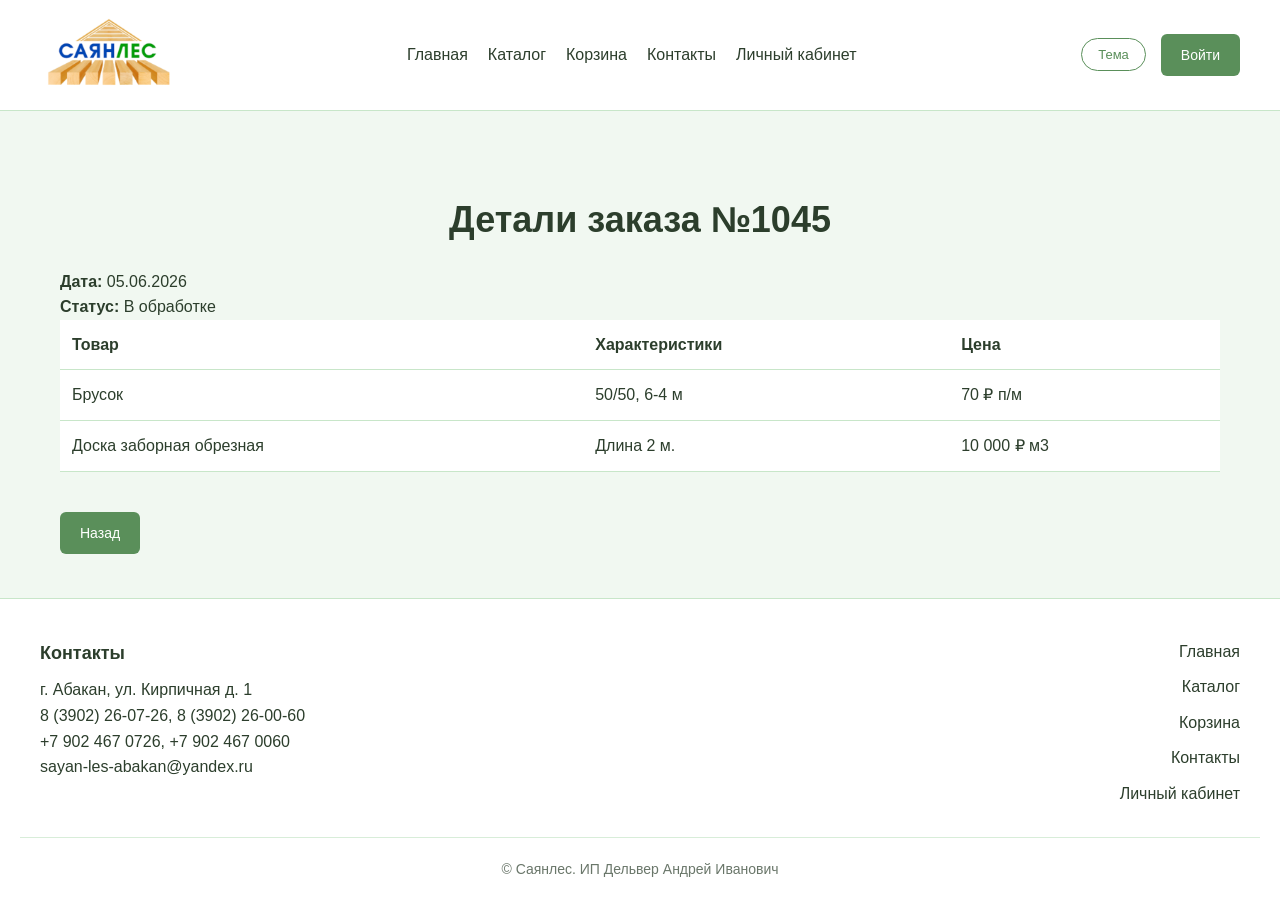
<file: tovar.html>
<!DOCTYPE html>
<html lang="ru">
<head>
  <meta charset="UTF-8">
  <meta name="viewport" content="width=device-width, initial-scale=1.0">
  <title>СаянЛес - Детали заказа</title>
  <link rel="stylesheet" href="style.css">
</head>
<body>

<header>
    <div class="header-inner">
      <a href="index.html" class="logo"><img src="images/logo.png" alt="СаянЛес"></a>
      <nav class="nav">
        <a href="index.html">Главная</a>
        <a href="catalog.html">Каталог</a>
        <a href="cart.html">Корзина</a>
        <a href="contacts.html">Контакты</a>
        <a href="profile.html">Личный кабинет</a>
      </nav>
      <div class="header-right">
        <button class="theme-toggle" id="theme-toggle">Тема</button>
        <a href="login.html" class="btn">Войти</a>
        <button class="burger" id="burger">
          <span></span><span></span><span></span>
        </button>
      </div>
    </div>
    <div class="mobile-menu" id="mobile-menu">
      <a href="index.html">Главная</a>
      <a href="catalog.html">Каталог</a>
      <a href="cart.html">Корзина</a>
      <a href="contacts.html">Контакты</a>
      <a href="profile.html">Личный кабинет</a>
      <button class="theme-toggle" id="theme-toggle-mobile">Сменить тему</button>
      <a href="login.html" class="btn">Войти</a>
    </div>
  </header>

<main>
  <h1 class="mb-20">Детали заказа №1045</h1>

  <div class="order-box">
    <p><b>Дата:</b> 05.06.2026</p>
    <p><b>Статус:</b> В обработке</p>
  </div>

  <div class="table-wrapper">
    <div class="table-wrapper">
    <table>
      <thead>
        <tr>
          <th>Товар</th>
          <th>Характеристики</th>
          <th>Цена</th>
        </tr>
      </thead>
      <tbody>
        <tr>
          <td>Брусок</td>
          <td>50/50, 6-4 м</td>
          <td>70 ₽ п/м</td>
        </tr>
        <tr>
          <td>Доска заборная обрезная</td>
          <td>Длина 2 м.</td>
          <td>10 000 ₽ м3</td>
        </tr>
      </tbody>
    </table>
    </div>
  </div>

  <a href="profile.html" class="btn mt-20">Назад</a>
</main>

<footer>
    <div class="footer-inner">
      <div>
        <h4>Контакты</h4>
        <p>г. Абакан, ул. Кирпичная д. 1</p>
        <p>8 (3902) 26-07-26, 8 (3902) 26-00-60</p>
        <p>+7 902 467 0726, +7 902 467 0060</p>
        <p>sayan-les-abakan@yandex.ru</p>
      </div>
      <div class="footer-nav">
        <a href="index.html">Главная</a>
        <a href="catalog.html">Каталог</a>
        <a href="cart.html">Корзина</a>
        <a href="contacts.html">Контакты</a>
        <a href="profile.html">Личный кабинет</a>
      </div>
    </div>
    <div class="copyright">© Саянлес. ИП Дельвер Андрей Иванович</div>
  </footer>
  <script src="script.js"></script>
</body>
</html>
</file>
<file: style.css>
/* основные переменные и цвета */
:root {
  --bg: #f1f8f1;
  --text: #2c3e2c;
  --primary: #5a8f5a;
  --primary-hover: #467046;
  --header-bg: #ffffff;
  --border: #c8e6c9;
}

/* темная тема */
[data-theme="dark"] {
  --bg: #1e2b1e;
  --text: #e0ece0;
  --primary: #6ba36b;
  --primary-hover: #558a55;
  --header-bg: #2a3d2a;
  --border: #3a5f3a;
}

/* сброс стилей */
* {
  margin: 0;
  padding: 0;
  box-sizing: border-box;
  font-family: 'Segoe UI', sans-serif;
}

body {
  background-color: var(--bg);
  color: var(--text);
  line-height: 1.6;
  display: flex;
  flex-direction: column;
  min-height: 100vh;
}

/* отступы после шапки и до подвала */
main {
  flex: 1;
  padding: 40px 20px;
  max-width: 1200px;
  margin: 0 auto;
  width: 100%;
}

/* заголовки */
h1 {
    font-size: 36px;
    font-weight: 700;
    color: var(--text-color);
    text-align: center;
    margin: 40px 0 30px;
}

h2 {
    font-size: 28px;
    font-weight: 700;
    color: var(--text-color);
    margin-bottom: 20px;
}

h3 {
    font-size: 22px;
    font-weight: 600;
    color: var(--text-color);
    margin-bottom: 15px;
}

h4 {
    font-size: 18px;
    font-weight: 600;
    color: var(--text-color);
    margin-bottom: 10px;
}

/* шапка */
header {
  background: var(--header-bg);
  border-bottom: 1px solid var(--border);
  padding: 15px 20px;
  position: sticky;
  top: 0;
  z-index: 100;
}

.header-inner {
  max-width: 1200px;
  margin: 0 auto;
  display: flex;
  justify-content: space-between;
  align-items: center;
}

/* логотип */
.logo {
  display: flex;
  align-items: center;
  text-decoration: none;
}

.logo img {
  height: 80px;
  width: auto;
}

/* навигация */
.nav {
  display: flex;
  gap: 20px;
}

.nav a {
  text-decoration: none;
  color: var(--text);
  font-size: 16px;
  transition: color 0.3s;
}

.nav a:hover {
  color: var(--primary);
}

/* правая часть шапки */
.header-right {
  display: flex;
  align-items: center;
  gap: 15px;
}

/* кнопки */
.btn {
  background: var(--primary);
  color: white;
  border: none;
  padding: 10px 20px;
  border-radius: 6px;
  cursor: pointer;
  text-decoration: none;
  font-size: 14px;
  transition: background 0.3s;
  display: inline-block;
}

.btn:hover {
  background: var(--primary-hover);
}


/* кнопка смены темы */
.theme-toggle {
  border-radius: 50px;
  padding: 8px 16px;
  font-size: 13px;
  cursor: pointer;
  border: 1px solid var(--primary);
  background: transparent;
  color: var(--primary);
  transition: all 0.3s;
}

.theme-toggle:hover {
  background: var(--primary);
  color: white;
}

/* бургер меню */
.burger {
  display: none;
  flex-direction: column;
  gap: 5px;
  cursor: pointer;
  background: none;
  border: none;
  padding: 5px;
}

.burger span {
  width: 25px;
  height: 3px;
  background: var(--text);
  transition: 0.3s;
}

/* мобильное меню */
.mobile-menu {
  display: none;
  position: absolute;
  top: 100%;
  left: 0;
  right: 0;
  background: var(--header-bg);
  border-bottom: 1px solid var(--border);
  flex-direction: column;
  padding: 20px;
  gap: 15px;
  z-index: 99;
}

.mobile-menu.active {
  display: flex;
}

/* навигация в бургере */
.mobile-menu a {
  text-decoration: none;
  color: var(--text);
  font-size: 16px;
  padding: 10px 0;
  border-bottom: 1px solid var(--border);
  transition: color 0.3s;
}

.mobile-menu a:hover {
  color: var(--primary);
}

.mobile-menu a:last-of-type {
  border-bottom: none;
}

.mobile-menu .theme-toggle {
  align-self: flex-start;
  margin-top: 10px;
}

.mobile-menu .btn {
  align-self: flex-start;
  margin-top: 10px;
}

/* слайдер */
.slider {
  position: relative;
  max-width: 100%;
  height: 400px;
  overflow: hidden;
  border-radius: 12px;
  margin-bottom: 40px;
}

.slider-input {
  display: none;
}

.slides {
  display: flex;
  width: 300%;
  height: 100%;
}

.slide {
  width: 100%;
  flex-shrink: 0;
}

/* фотки в слайдере */
.slide img {
  height: 400px;
  object-fit: cover;
  display: block;
}

/* стрелки */
.slider-label {
  position: absolute;
  top: 50%;
  background: rgba(0,0,0,0.4);
  color: white;
  padding: 12px 16px;
  cursor: pointer;
  border-radius: 50%;
  font-size: 18px;
  z-index: 10;
  display: none;
}

.slider-label:hover {
  background: rgba(0,0,0,0.6);
}

.prev { left: 20px; }
.next { right: 20px; }


#s1:checked ~ .label-next-1,
#s1:checked ~ .label-prev-1 { display: block; }

#s2:checked ~ .label-next-2,
#s2:checked ~ .label-prev-2 { display: block; }

#s3:checked ~ .label-next-3,
#s3:checked ~ .label-prev-3 { display: block; }

/* переключение слайдов */
#s1:checked ~ .slides {
  transform: translateX(0%);
}

#s2:checked ~ .slides {
  transform: translateX(-100%);
}

#s3:checked ~ .slides {
  transform: translateX(-200%);
}

/* каталог и фильтрация на css */
.catalog-layout {
  display: flex;
  gap: 30px;
}

.filters {
  width: 250px;
  flex-shrink: 0;
}

.filter-cb {
  display: none;
}

.filter-label {
  display: block;
  padding: 8px 0;
  cursor: pointer;
  color: var(--text);
}

.filter-label::before {
  content: '☐';
  margin-right: 8px;
  color: var(--primary);
}

.filter-cb:checked + .filter-label::before {
  content: '☑';
}

.catalog-grid {
  flex: 1;
  display: grid;
  grid-template-columns: repeat(auto-fill, minmax(250px, 1fr));
  gap: 20px;
}

.item {
  background: var(--header-bg);
  border: 1px solid var(--border);
  border-radius: 8px;
  padding: 15px;
  text-align: center;
}

.item img {
  width: 100%;
  height: 150px;
  object-fit: cover;
  background: var(--bg);
  margin-bottom: 10px;
  border-radius: 4px;
}

/* фильтрация через css */
.catalog-wrapper:has(.filter-cb:checked) .item {
  display: none;
}

.catalog-wrapper:has(#f-brus:checked) .item[data-cat="brus"] { display: block; }
.catalog-wrapper:has(#f-doska:checked) .item[data-cat="doska"] { display: block; }
.catalog-wrapper:has(#f-brusok:checked) .item[data-cat="brusok"] { display: block; }
.catalog-wrapper:has(#f-shtaketnik:checked) .item[data-cat="shtaketnik"] { display: block; }
.catalog-wrapper:has(#f-stolby:checked) .item[data-cat="stolby"] { display: block; }
.catalog-wrapper:has(#f-drova:checked) .item[data-cat="drova"] { display: block; }

/* формы */
.form-group {
  margin-bottom: 15px;
}

.form-group label {
  display: block;
  margin-bottom: 5px;
  font-size: 14px;
}

.form-group input,
.form-group select,
.form-group textarea {
  width: 100%;
  padding: 10px;
  border: 1px solid var(--border);
  border-radius: 6px;
  background: var(--header-bg);
  color: var(--text);
}

.error {
  border-color: #e74c3c !important;
}

.error-msg {
  color: #e74c3c;
  font-size: 12px;
  display: none;
}

/* таблицы */
table {
  width: 100%;
  border-collapse: collapse;
  margin-bottom: 20px;
  background: var(--header-bg);
}

th, td {
  padding: 12px;
  text-align: left;
  border-bottom: 1px solid var(--border);
}

/* статусы */
.status-new { color: #f39c12; font-weight: bold; }
.status-ready { color: #3498db; font-weight: bold; }
.status-done { color: #27ae60; font-weight: bold; }

/* подвал */
footer {
  background: var(--header-bg);
  border-top: 1px solid var(--border);
  padding: 40px 20px 20px;
  margin-top: auto;
}

.footer-inner {
  max-width: 1200px;
  margin: 0 auto;
  display: grid;
  grid-template-columns: 1fr 1fr;
  gap: 40px;
  margin-bottom: 30px;
}

.footer-nav {
  display: flex;
  flex-direction: column;
  align-items: flex-end;
  gap: 10px;
}

.footer-nav a {
  color: var(--text);
  text-decoration: none;
}

.copyright {
  text-align: center;
  padding-top: 20px;
  border-top: 1px solid var(--border);
  font-size: 14px;
  color: var(--text);
  opacity: 0.7;
}

/* вспомогательные классы для отступов и выравнивания */
.section-mb { margin-bottom: 40px; }
.mb-20 { margin-bottom: 20px; }
.mb-15 { margin-bottom: 15px; }
.mb-10 { margin-bottom: 10px; }
.mt-15 { margin-top: 15px; }
.mt-20 { margin-top: 20px; }
.mt-10 { margin-top: 10px; }

.flex-wrap-gap {
  display: flex;
  gap: 20px;
  flex-wrap: wrap;
}

.flex-gap-10 {
  display: flex;
  gap: 10px;
}

.advantage-card {
  flex: 1;
  background: var(--header-bg);
  padding: 20px;
  border-radius: 8px;
  border: 1px solid var(--border);
  min-width: 250px;
}

.product-list {
  margin: 15px 0 15px 20px;
  line-height: 2;
}

.cart-total {
  display: flex;
  justify-content: space-between;
  align-items: center;
  margin-top: 20px;
  flex-wrap: wrap;
  gap: 15px;
}

.form-container {
  max-width: 500px;
}

.form-small {
  max-width: 400px;
}

.link-primary {
  color: var(--primary);
}

.contacts-grid {
  display: flex;
  flex-wrap: wrap;
  gap: 40px;
}

.contact-col {
  flex: 1;
  min-width: 300px;
}

.map-placeholder {
  flex: 1;
  min-width: 300px;
  height: 300px;
  background: var(--border);
  border-radius: 8px;
  display: flex;
  align-items: center;
  justify-content: center;
}

.select-status {
  padding: 5px;
  border-radius: 4px;
  border: 1px solid var(--border);
  background: var(--header-bg);
  color: var(--text);
}

.textarea-note {
  width: 100%;
  padding: 5px;
  border: 1px solid var(--border);
  border-radius: 4px;
  background: var(--header-bg);
  color: var(--text);
}

.btn-small {
  padding: 5px 10px;
  font-size: 12px;
}

.table-wrapper {
  width: 100%;
  overflow-x: auto;
}

/* адаптация для планшетов */
@media (max-width: 1024px) {
  .nav {
    gap: 12px;
  }
  .slide img {
    height: 350px;
  }

  .nav a {
    font-size: 14px;
  }

  .header-right {
    gap: 10px;
  }

  .catalog-layout {
    gap: 20px;
  }

  .filters {
    width: 200px;
  }

  .catalog-grid {
    grid-template-columns: repeat(auto-fill, minmax(200px, 1fr));
  }

  .slider {
    height: 320px;
  }

  .footer-inner {
    gap: 20px;
  }
}

/* адаптация для телефонов */
@media (max-width: 768px) {
  .nav, .header-right .btn, .header-right .theme-toggle {
    display: none;
  }

  .slide img {
  height: 250px;
}

  .burger {
    display: flex;
  }

  .header-inner {
    flex-wrap: nowrap;
  }

  main {
    padding: 20px 15px;
  }

  .catalog-layout {
    flex-direction: column;
  }

  .filters {
    width: 100%;
    display: flex;
    flex-wrap: wrap;
    gap: 10px;
  }

  .filter-label {
    padding: 6px 12px;
    font-size: 14px;
  }

  .catalog-grid {
    grid-template-columns: repeat(auto-fill, minmax(150px, 1fr));
    gap: 15px;
  }

  .item {
    padding: 10px;
  }

  .item img {
    height: 120px;
  }

  .footer-inner {
    grid-template-columns: 1fr;
    text-align: center;
    gap: 20px;
  }

  .footer-nav {
    align-items: center;
  }

  .slider {
    height: 220px;
  }

  .slider-label {
    padding: 8px 12px;
    font-size: 14px;
  }

  .prev { left: 10px; }
  .next { right: 10px; }

  .advantage-card {
    min-width: 100%;
  }

  .cart-total {
    flex-direction: column;
    align-items: flex-start;
  }

  .contacts-grid {
    flex-direction: column;
    gap: 20px;
  }

  .contact-col {
    min-width: 100%;
  }

  .map-placeholder {
    flex: none;
    width: 100%;
    height: 300px;
  }
  

  table {
    font-size: 14px;
  }

  th, td {
    padding: 8px;
  }
}
</file>
